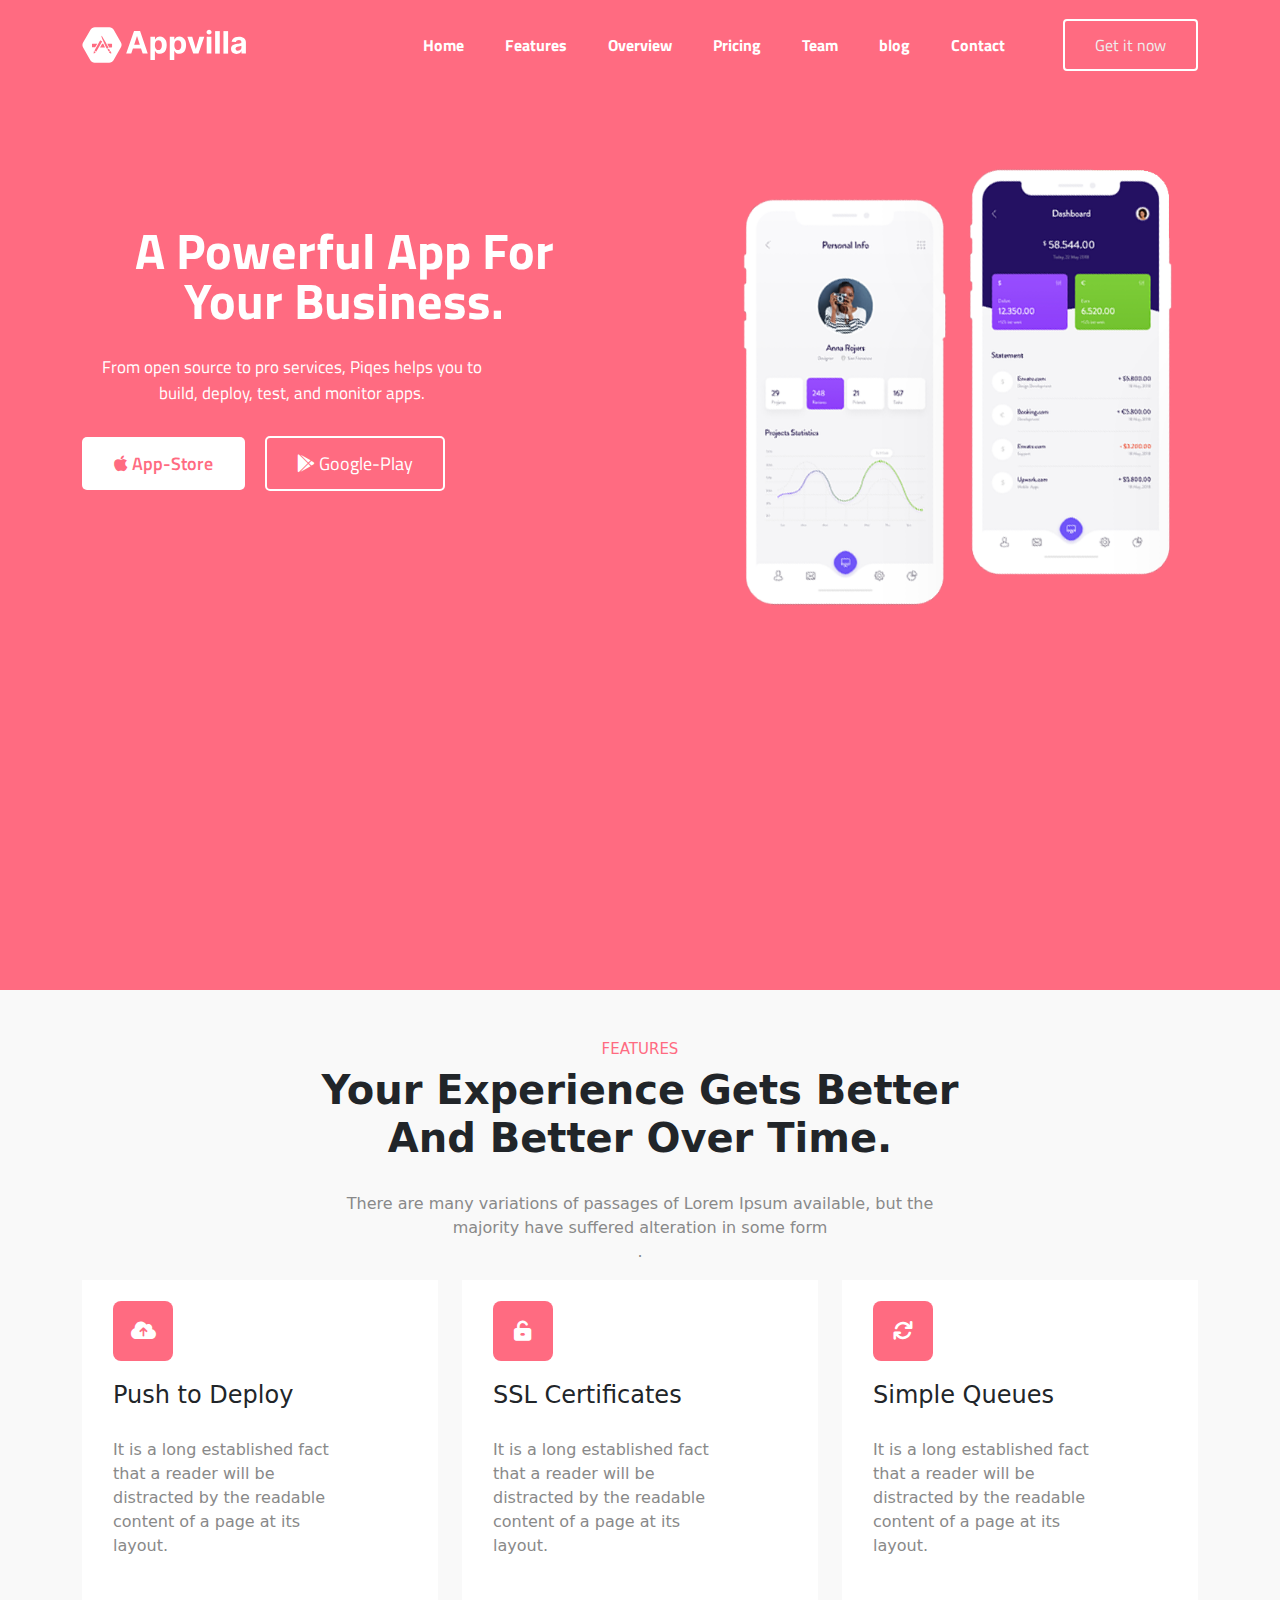
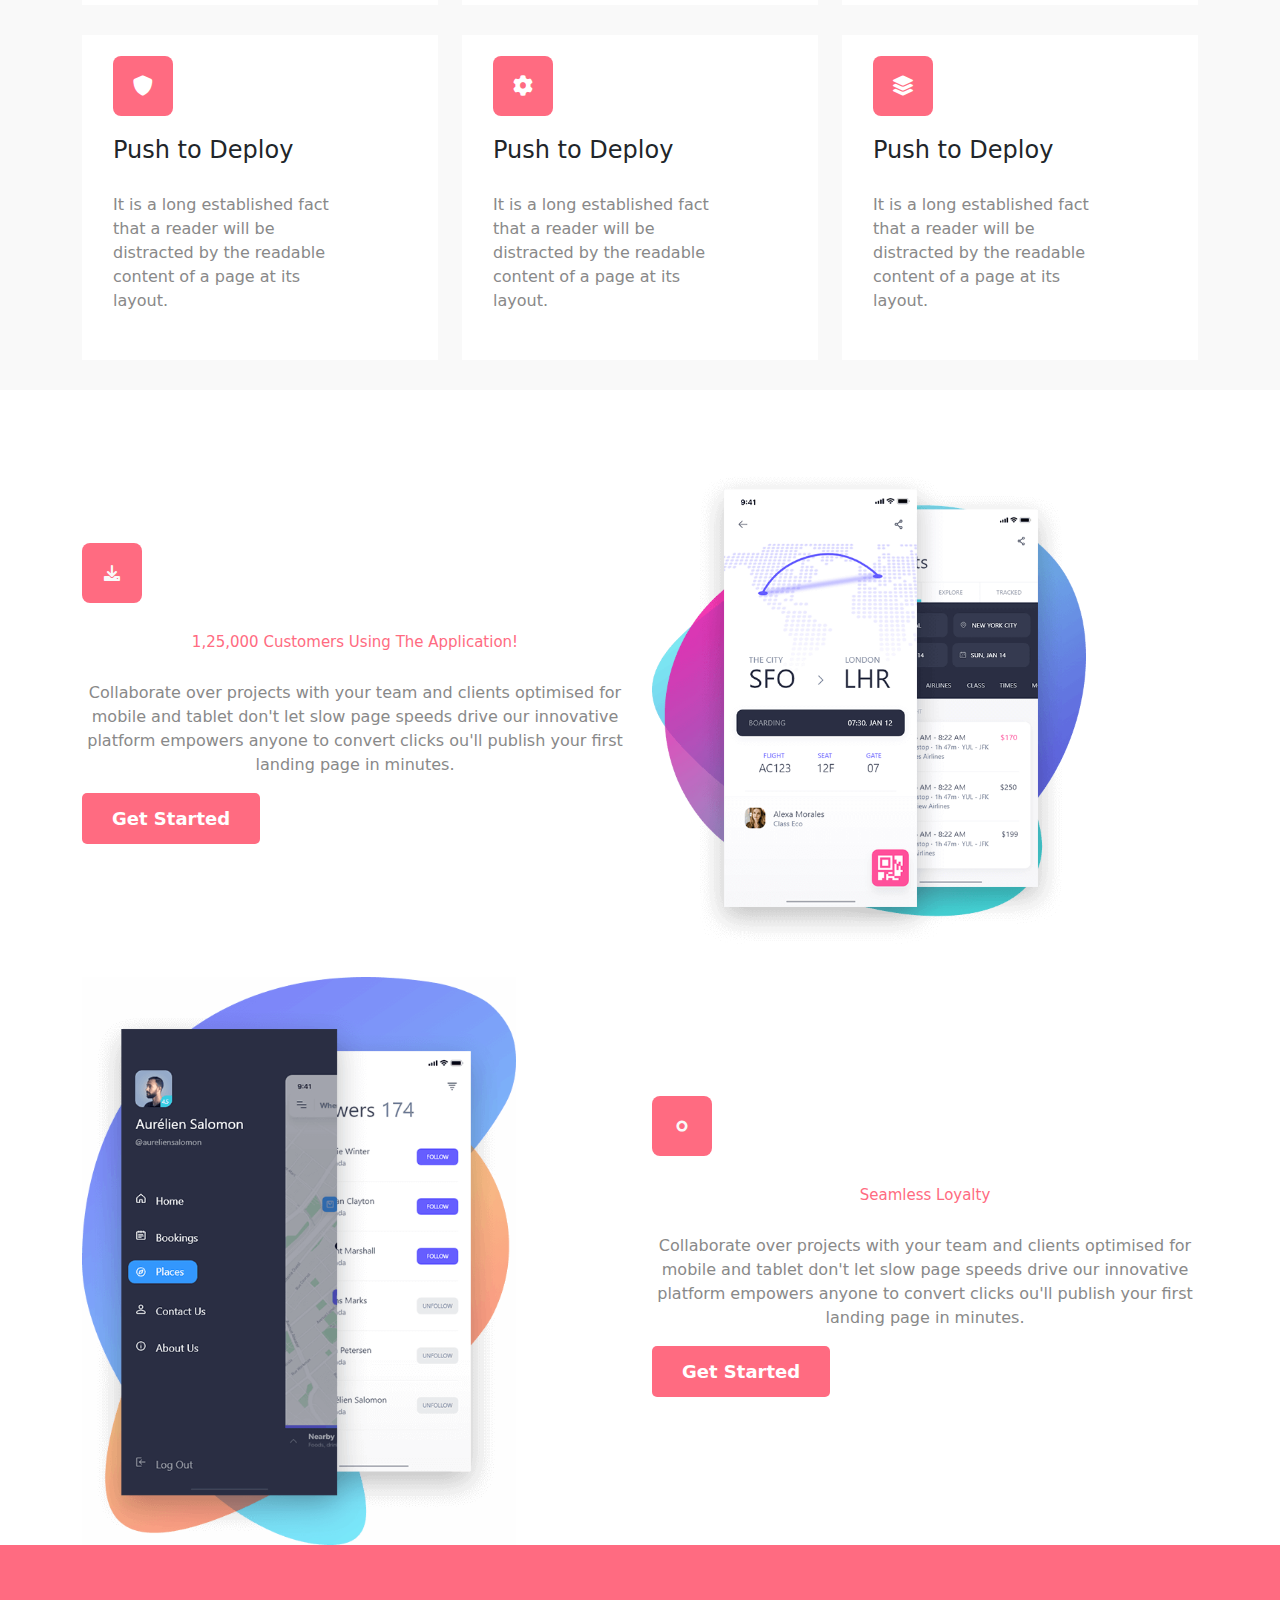
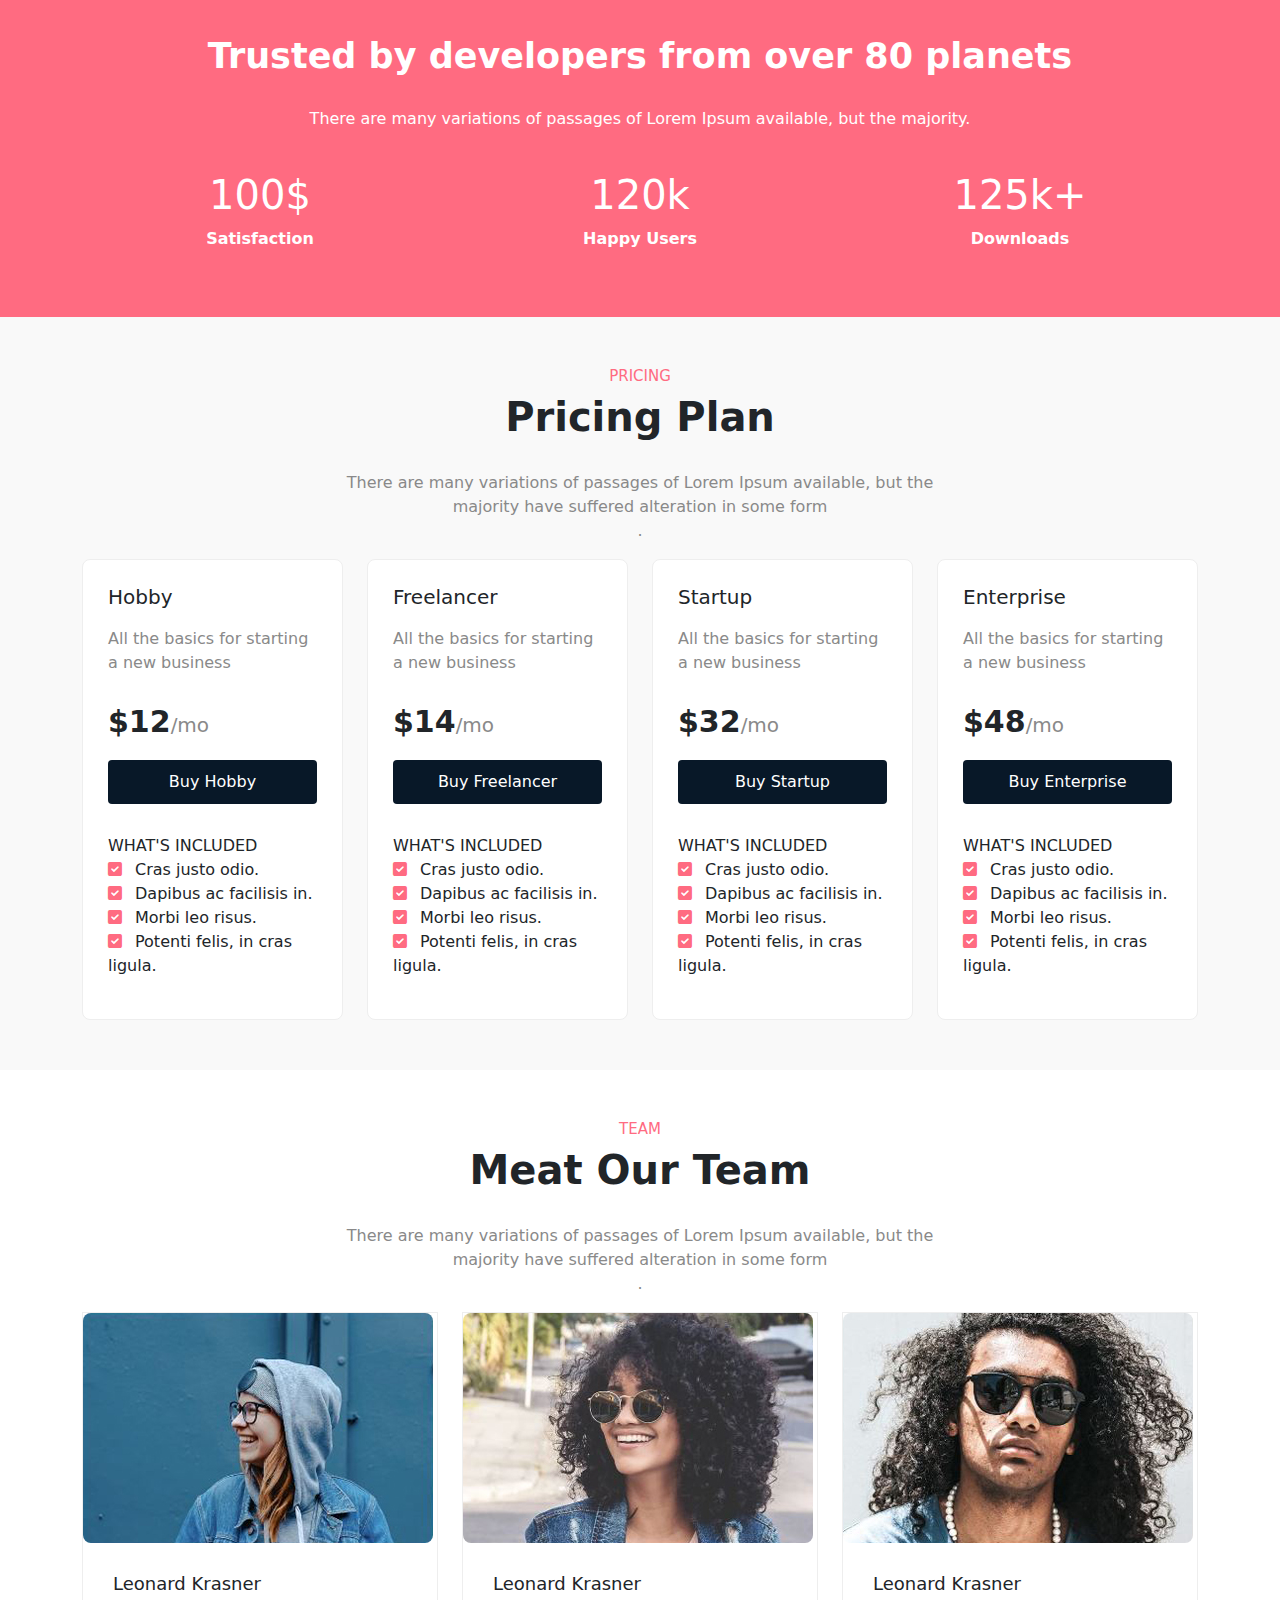
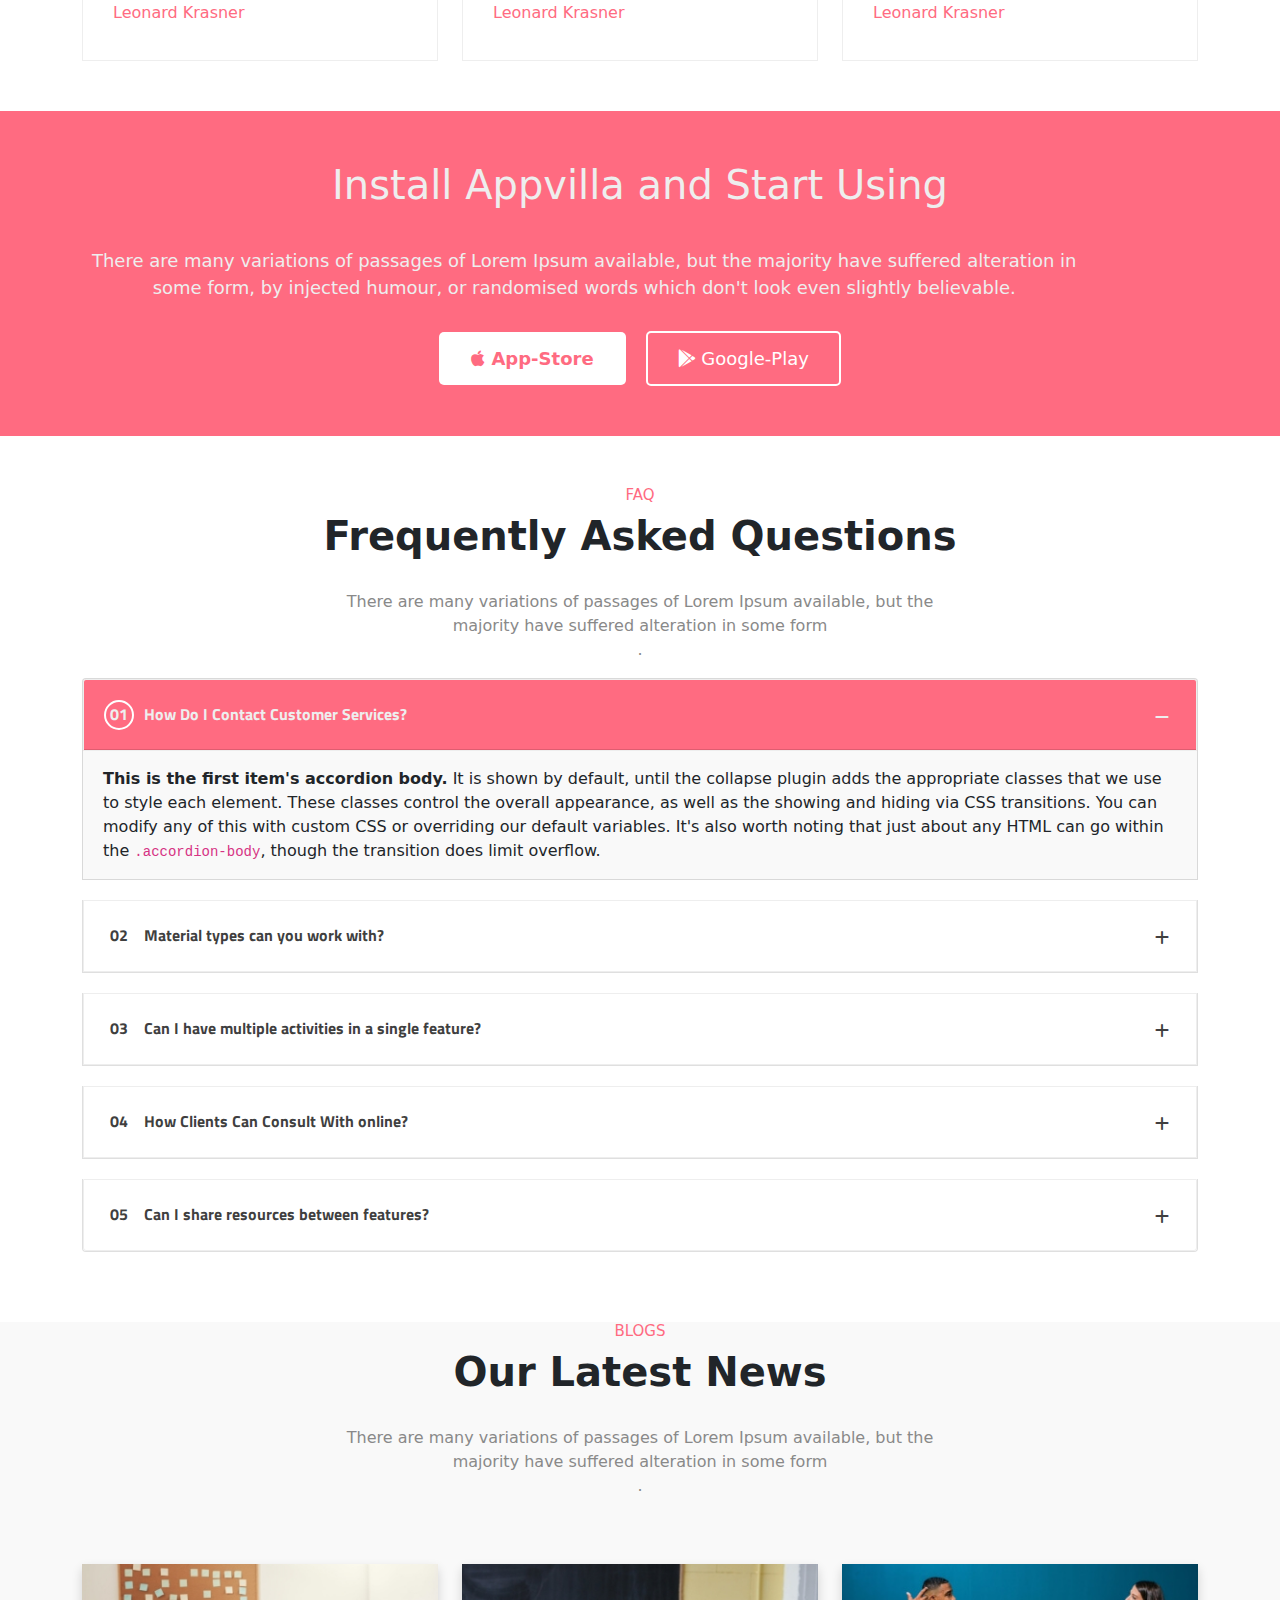
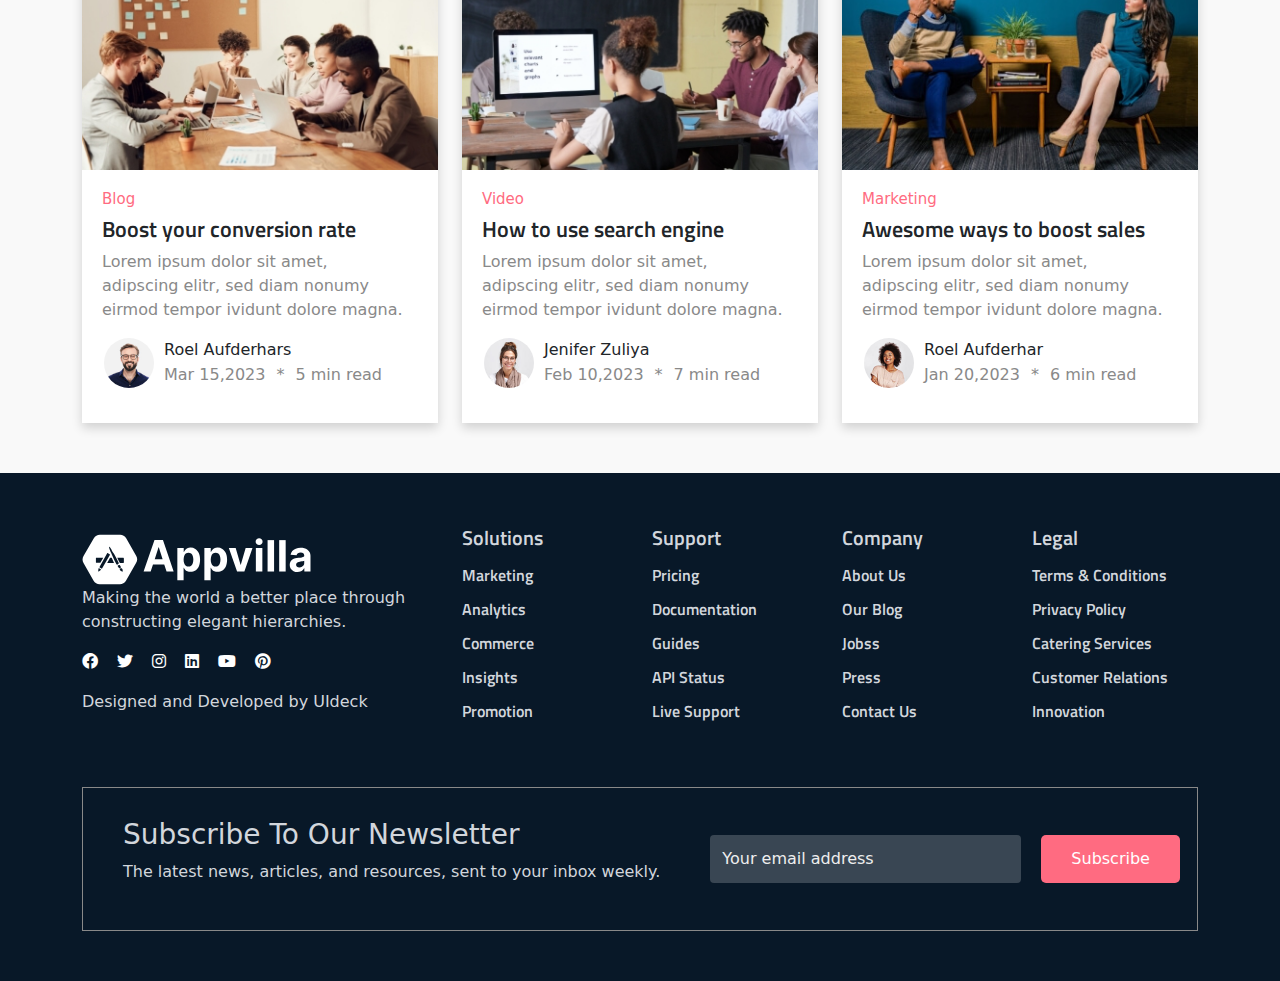
<file: index.html>
<!DOCTYPE html>
<html lang="en">
<head>
    <meta charset="UTF-8">
    <meta http-equiv="X-UA-Compatible" content="IE=edge">
    <meta name="viewport" content="width=device-width, initial-scale=1.0">
    <link
    rel="stylesheet"
    href="https://cdnjs.cloudflare.com/ajax/libs/animate.css/4.1.1/animate.min.css"
  />
    <link rel="stylesheet" href="assets/css/bootstrap.css">
    <link rel="stylesheet" href="assets/all.css/all.css">
    <link rel="stylesheet" href="assets/css/main.css">
    <title>Appvilla</title>
</head>
<body>
    <!-- header start  -->
<header>
    <nav class="navbar   navbar-expand-lg navbar-light ">
        <div class="container">
          <a class="navbar-brand logo" href="#"><img src="assets/image/logo/white-logobasic.svg" alt=""></a>
          <button class="navbar-toggler" type="button" data-bs-toggle="collapse" data-bs-target="#navbarSupportedContent" aria-controls="navbarSupportedContent" aria-expanded="false" aria-label="Toggle navigation">
            <!-- <span class="navbar-toggler-icon"></span> -->
            <p></p>
            <p></p>
            <p></p>
          </button>
          <div class="collapse navbar-collapse" id="navbarSupportedContent">
            <ul class="navbar-nav ms-auto mb-2 mb-lg-0 ">
              <li class="nav-item ">
                <a class="nav-link active" aria-current="page" href="index.html">Home</a>
              </li>
              <li class="nav-item">
                <a class="nav-link " data-scroll="FEATURES" href="#">Features</a>
              </li>
              <li class="nav-item">
                <a class="nav-link" data-scroll="Overview" href="#">Overview</a>
              </li>
              <li class="nav-item">
                <a class="nav-link" data-scroll="Pricing" href="#">Pricing</a>
              </li>
              <li class="nav-item">
                <a class="nav-link" data-scroll="Team" href="#">Team</a>
              </li>
              <li class="nav-item">
                <a class="nav-link" data-scroll="blog" href="#">blog</a>
              </li>
              <li class="nav-item">
                <a class="nav-link" data-scroll="#" href="contact.html">Contact</a>
              </li>
            </ul>
          </div>
          <button id="btn">Get it now</button>
      </div>
      </nav>
</header>
    <!-- header end -->
<main>
    <section id="home" class="home ">
       <div class="container">
        <div class="box">
        <div class="row justify-content-center align-items-center">
          <div class="col-lg-6 animate__animated animate__fadeInLeft animate__delay-300ms animate__slow">
            <div class="title">
              <h1 class="basicTitle ">A Powerful App For Your Business.</h1>
              <p class="description">From open source to pro services, Piqes helps you to build, deploy, test, and monitor apps.</p>
              <div class="PlayStore">
                <a href="#">
                  <i class="fa-brands fa-apple"></i>
                  app-store
                </a>
                 <a href="#">
                  <i class="fa-brands fa-google-play"></i>
                  google-play</a>
              </div>
            </div>
          </div>
          <div class="col-lg-6">
            <div class="phoneImg animate__animated animate__fadeInRight animate__delay-300ms animate__slower">
            <img src="assets/image/phone.png" alt="">
            </div>
          </div>
        </div>

        </div>
       </div>
    </section>
    <section id="FEATURES" class="FEATURES  ">
      <div class="container">
      <div class="title">
        <h2 class="mainTitle">FEATURES</h2>
        <h3 class="subTitle">Your Experience Gets Better <span>And Better Over Time.</span></h3>
        <p class="description">There are many variations of passages of Lorem Ipsum available, but the <span> majority have suffered alteration in some form</span>.</p>
      </div>
       <div class="row">
        <div class="col-lg-4 col-md-6 col-6">
          <div class="box">
            <div class="icon">
              <i class="fa-solid fa-cloud-arrow-up"></i>
            </div>
            <div class="box-title">
              <h4>Push to Deploy</h4>
              <p class="description">It is a long established fact that a reader will be distracted by the readable content of a page at its layout.</p>
            </div>
          </div>
        </div>
        <div class="col-lg-4 col-md-6 col-6">
          <div class="box">
            <div class="icon">
              <i class="fa-solid fa-unlock-keyhole"></i>
            </div>
            <div class="box-title">
              <h4>SSL Certificates</h4>
              <p class="description">It is a long established fact that a reader will be distracted by the readable content of a page at its layout.</p>
            </div>
          </div>
        </div>
        <div class="col-lg-4 col-md-6 col-6">
          <div class="box">
            <div class="icon">
              <i class="fa-solid fa-arrows-rotate"></i>
            </div>
            <div class="box-title">
              <h4>Simple Queues</h4>
              <p class="description">It is a long established fact that a reader will be distracted by the readable content of a page at its layout.</p>
            </div>
          </div>
        </div>
        <div class="col-lg-4 col-md-6 col-6">
          <div class="box">
            <div class="icon">
              <i class="fa-solid fa-shield"></i>
            </div>
            <div class="box-title">
              <h4>Push to Deploy</h4>
              <p class="description">It is a long established fact that a reader will be distracted by the readable content of a page at its layout.</p>
            </div>
          </div>
        </div>
        <div class="col-lg-4 col-md-6 col-6 ">
          <div class="box">
            <div class="icon">
              <i class="fa-solid fa-gear"></i>
            </div>
            <div class="box-title">
              <h4>Push to Deploy</h4>
              <p class="description">It is a long established fact that a reader will be distracted by the readable content of a page at its layout.</p>
            </div>
          </div>
        </div>
        <div class="col-lg-4 col-md-6 col-6">
          <div class="box">
            <div class="icon">
              <i class="fa-solid fa-layer-group"></i>
            </div>
            <div class="box-title">
              <h4>Push to Deploy</h4>
              <p class="description">It is a long established fact that a reader will be distracted by the readable content of a page at its layout.</p>
            </div>
          </div>
        </div>
       </div>
    </div>
    </section>
    <section id="Overview" class="Overview ">
      <div class="container">
      <div class="row justify-content-center align-items-center">
        <div class="col-lg-6">
          <div class="box">
           <div class="downloud-icon">
            <i class="fa-solid fa-download"></i>
           </div>
           <div class="title">
            <h2 class="mainTitle">1,25,000 Customers Using The Application!</h2>
            <p class="description">Collaborate over projects with your team and clients optimised for mobile and tablet don't let slow page speeds drive our innovative platform empowers anyone to convert clicks ou'll publish your first landing page in minutes.
            </p>
           </div>
           <div class="btnStarted">
            <a href="#">Get Started</a>
           </div>
          </div>
        </div>
        <div class="col-lg-6">
          <div class="bgImage">
            <img src="assets/image/app-ss1.png" alt="">
          </div>
        </div>
      </div>
      </div>
    </section>
    <div id="Seamless-Loyalty" class="Seamless-Loyalty ">
      <div class="container">
      <div class="row justify-content-center align-items-center">
        <div class="col-lg-6 order-last order-lg-first">
          <div class="bgImage">
            <img src="assets/image/logo/app-ss2.png" alt="">
          </div>
        </div>
        <div class="col-lg-6">
          <div class="box">
           <div class="downloud-icon">
            <i class="fa-solid fa-genderless"></i>
           </div>
           <div class="title">
            <h2 class="mainTitle">Seamless Loyalty</h2>
            <p class="description">Collaborate over projects with your team and clients optimised for mobile and tablet don't let slow page speeds drive our innovative platform empowers anyone to convert clicks ou'll publish your first landing page in minutes.
            </p>
           </div>
           <div class="btnStarted">
            <a href="#">Get Started</a>
           </div>
          </div>
        </div>
      </div>
      </div>
    </div>
    <div id="Trust" class="Trust">
      <div class="container">
        <div class="box text-center">
          <div class="title">
            <h2 class="subTitle">Trusted by developers from over 80 planets</h2>
            <p class="description">There are many variations of passages of Lorem Ipsum available, but the majority.</p>
          </div>
          <div class="Counter">
            <div class="row justify-content-center align-items-center ">
              <div class="col-lg-4 col-sm-4">
                <h3 class="counterTrust">
                  <span>100</span>$
                </h3>
                <p>Satisfaction</p>
              </div>
              <div class="col-lg-4 col-sm-4">
                <h3 class="counterTrust">
                  <span>120</span>k
                </h3>
                <p>Happy Users</p>
              </div>
              <div class="col-lg-4 col-sm-4">
                <h3 class="counterTrust">
                  <span>125</span>k+
                </h3>
                <p>Downloads</p>
              </div>
            </div>
          </div>
        </div>
      </div>
    </div>
    <section id="Pricing" class="Pricing">
      <div class="container">
        <div class="title ">
          <h2 class="mainTitle">PRICING</h2>
          <h3 class="subTitle">Pricing Plan</h3>
          <p class="description">There are many variations of passages of Lorem Ipsum available, but the <span> majority have suffered alteration in some form</span>.</p>
        </div>
        <div class="row">
          <div class="col-lg-3 col-md-6 col-sm-6">
            <div class="card">
              <div class="card-title">
                  <h4 class="platforms">Hobby</h4>
                  <p class="text">All the basics for starting a new business</p>
              </div>
              <div class="Price ">
                <p>$12<span>/mo</span></p>
               
              </div>
              <button class="buy-btn">Buy Hobby</button>
              <ul class="card-Included">WHAT'S INCLUDED
                    <li><i class="fa-solid fa-square-check"></i>Cras justo odio.</li>
                    <li><i class="fa-solid fa-square-check"></i>Dapibus ac facilisis in.</li>
                    <li><i class="fa-solid fa-square-check"></i>Morbi leo risus.</li>
                    <li><i class="fa-solid fa-square-check"></i>Potenti felis, in cras ligula.</li>
                    
              
              </ul>
            </div>
          </div>
          <div class="col-lg-3 col-md-6 col-sm-6 ">
            <div class="card">
              <div class="card-title">
                  <h4 class="platforms">Freelancer</h4>
                  <p class="text">All the basics for starting a new business</p>
              </div>
              <div class="Price ">
                <p>$14<span>/mo</span></p>
               
              </div>
              <button class="buy-btn">Buy Freelancer</button>
              <ul class="card-Included">WHAT'S INCLUDED
                    <li><i class="fa-solid fa-square-check"></i>Cras justo odio.</li>
                    <li><i class="fa-solid fa-square-check"></i>Dapibus ac facilisis in.</li>
                    <li><i class="fa-solid fa-square-check"></i>Morbi leo risus.</li>
                    <li><i class="fa-solid fa-square-check"></i>Potenti felis, in cras ligula.</li>
                    
              
              </ul>
            </div>
          </div>
          <div class="col-lg-3 col-md-6 col-sm-6 ">
            <div class="card">
              <div class="card-title">
                  <h4 class="platforms">Startup</h4>
                  <p class="text">All the basics for starting a new business</p>
              </div>
              <div class="Price ">
                <p>$32<span>/mo</span></p>
               
              </div>
              <button class="buy-btn">Buy Startup</button>
              <ul class="card-Included">WHAT'S INCLUDED
                    <li><i class="fa-solid fa-square-check"></i>Cras justo odio.</li>
                    <li><i class="fa-solid fa-square-check"></i>Dapibus ac facilisis in.</li>
                    <li><i class="fa-solid fa-square-check"></i>Morbi leo risus.</li>
                    <li><i class="fa-solid fa-square-check"></i>Potenti felis, in cras ligula.</li>
                    
              
              </ul>
            </div>
          </div>
          <div class="col-lg-3 col-md-6 col-sm-6">
            <div class="card">
              <div class="card-title">
                  <h4 class="platforms">Enterprise</h4>
                  <p class="text">All the basics for starting a new business</p>
              </div>
              <div class="Price ">
                <p>$48<span>/mo</span></p>
               
              </div>
              <button class="buy-btn">Buy Enterprise</button>
              <ul class="card-Included">WHAT'S INCLUDED
                    <li><i class="fa-solid fa-square-check"></i>Cras justo odio.</li>
                    <li><i class="fa-solid fa-square-check"></i>Dapibus ac facilisis in.</li>
                    <li><i class="fa-solid fa-square-check"></i>Morbi leo risus.</li>
                    <li><i class="fa-solid fa-square-check"></i>Potenti felis, in cras ligula.</li>
                    
              
              </ul>
            </div>
          </div>
        </div>
      </div>
    </section>
    <section id="Team" class=" Our-Team">
      <div class="container">
        <div class="title ">
          <h2 class="mainTitle">TEAM</h2>
          <h3 class="subTitle">Meat Our Team</h3>
          <p class="description">There are many variations of passages of Lorem Ipsum available, but the <span> majority have suffered alteration in some form</span>.</p>
        </div>
        <div class="row">
          <div class="col-lg-4 col-md-6">
            <div class="box">
              <div class="image">
                <img src="assets/image/team1.jpg" alt="">
              </div>
              <div class="box-social-icon">
                <a href="#"><i  class="fa-brands fa-facebook"></i></a>
                <a href="#"><i class="fa-brands fa-twitter"></i></a>
                <a href="#"><i class="fa-brands fa-linkedin"></i></a>
                <a href="#"><i class="fa-brands fa-instagram"></i></a>
              </div>
              <div class="box-title">
                <h4>Leonard Krasner</h4>
                <h5>Leonard Krasner</h5>
              </div>
            </div>
          </div>
          <div class="col-lg-4 col-md-6">
            <div class="box">
              <div class="image">
                <img src="assets/image/team2.jpg" alt="">
              </div>
              <div class="box-social-icon">
                <a href="#"><i  class="fa-brands fa-facebook"></i></a>
                <a href="#"><i class="fa-brands fa-twitter"></i></a>
                <a href="#"><i class="fa-brands fa-linkedin"></i></a>
                <a href="#"><i class="fa-brands fa-instagram"></i></a>
              </div>
              <div class="box-title">
                <h4>Leonard Krasner</h4>
                <h5>Leonard Krasner</h5>
              </div>
            </div>
          </div>
          <div class="col-lg-4 col-md-6">
            <div class="box">
              <div class="image">
                <img src="assets/image/team3.jpg" alt="">
              </div>
              <div class="box-social-icon">
                <a href="#"><i  class="fa-brands fa-facebook"></i></a>
                <a href="#"><i class="fa-brands fa-twitter"></i></a>
                <a href="#"><i class="fa-brands fa-linkedin"></i></a>
                <a href="#"><i class="fa-brands fa-instagram"></i></a>
              </div>
              <div class="box-title">
                <h4>Leonard Krasner</h4>
                <h5>Leonard Krasner</h5>
              </div>
            </div>
          </div>
        </div>
      </div>
    </section>
    <div id="Installing" class="Installing">
      <div class="container">
        <div class="box">
          <h2 class="mainTitle">Install Appvilla and Start Using</h2>
          <p class="text">There are many variations of passages of Lorem Ipsum available, but the majority have suffered alteration in some form, by injected humour, or randomised words which don't look even slightly believable.</p>
          <div class="PlayStore">
            <a href="#">
              <i class="fa-brands fa-apple"></i>
              app-store
             
            </a>
             <a href="#">
              <i class="fa-brands fa-google-play"></i>
              google-play</a>
          </div>
        </div>
      </div>
    </div>
    <div id="Questions" class="Questions">
      <div class="container">
        <div class="title ">
          <h2 class="mainTitle">FAQ</h2>
          <h3 class="subTitle">Frequently Asked Questions</h3>
          <p class="description">There are many variations of passages of Lorem Ipsum available, but the <span> majority have suffered alteration in some form</span>.</p>
        </div>
          <div class="accordion" id="accordionExample">
            <div class="accordion-item">
              <h2 class="accordion-header" id="headingOne">
                <button class="accordion-button" type="button" data-bs-toggle="collapse" data-bs-target="#collapseOne" aria-expanded="true" aria-controls="collapseOne">
                  <div class="circle">
                    <p>01</p>
                  </div>
                  How Do I Contact Customer Services?
                  <i class="fa-solid fa-plus "></i>
                  <i class="fa-solid fa-minus "></i>
                </button>
      
              </h2>
              <div id="collapseOne" class="accordion-collapse collapse show" aria-labelledby="headingOne" data-bs-parent="#accordionExample">
                <div class="accordion-body">
                  <strong>This is the first item's accordion body.</strong> It is shown by default, until the collapse plugin adds the appropriate classes that we use to style each element. These classes control the overall appearance, as well as the showing and hiding via CSS transitions. You can modify any of this with custom CSS or overriding our default variables. It's also worth noting that just about any HTML can go within the <code>.accordion-body</code>, though the transition does limit overflow.
                </div>
              </div>
            </div>
            <div class="accordion-item">
              <h2 class="accordion-header" id="headingTwo">
                <button class="accordion-button collapsed" type="button" data-bs-toggle="collapse" data-bs-target="#collapseTwo" aria-expanded="false" aria-controls="collapseTwo">
                  <div class="circle">
                    <p>02</p>
                  </div>
                  Material types can you work
                  with?
                  <i class="fa-solid fa-plus "></i>
                  <i class="fa-solid fa-minus "></i>
                </button>
              </h2>
              <div id="collapseTwo" class="accordion-collapse collapse" aria-labelledby="headingTwo" data-bs-parent="#accordionExample">
                <div class="accordion-body">
                  <strong>This is the second item's accordion body.</strong> It is hidden by default, until the collapse plugin adds the appropriate classes that we use to style each element. These classes control the overall appearance, as well as the showing and hiding via CSS transitions. You can modify any of this with custom CSS or overriding our default variables. It's also worth noting that just about any HTML can go within the <code>.accordion-body</code>, though the transition does limit overflow.
                </div>
              </div>
            </div>
            <div class="accordion-item">
              <h2 class="accordion-header" id="headingThree">
                <button class="accordion-button collapsed" type="button" data-bs-toggle="collapse" data-bs-target="#collapseThree" aria-expanded="false" aria-controls="collapseThree">
                  <div class="circle">
                    <p>03</p>
                  </div>
                  Can I have multiple activities in
                  a single feature?
                  <i class="fa-solid fa-plus "></i>
                  <i class="fa-solid fa-minus "></i>
                </button>
              </h2>
              <div id="collapseThree" class="accordion-collapse collapse" aria-labelledby="headingThree" data-bs-parent="#accordionExample">
                <div class="accordion-body">
                  <strong>This is the third item's accordion body.</strong> It is hidden by default, until the collapse plugin adds the appropriate classes that we use to style each element. These classes control the overall appearance, as well as the showing and hiding via CSS transitions. You can modify any of this with custom CSS or overriding our default variables. It's also worth noting that just about any HTML can go within the <code>.accordion-body</code>, though the transition does limit overflow.
                </div>
              </div>
            </div>
            <div class="accordion-item">
              <h2 class="accordion-header" id="headingfour">
                <button class="accordion-button collapsed" type="button" data-bs-toggle="collapse" data-bs-target="#collapseFour" aria-expanded="false" aria-controls="collapseFour">
                  <div class="circle">
                    <p>04</p>
                  </div>
                  How Clients Can Consult With
                  online?
                  <i class="fa-solid fa-plus "></i>
                  <i class="fa-solid fa-minus "></i>
                </button>
              </h2>
              <div id="collapseFour" class="accordion-collapse collapse" aria-labelledby="headingfour" data-bs-parent="#accordionExample">
                <div class="accordion-body">
                  <strong>Lorem ipsum dolor sit amet, consectetur adipiscing elit. Aliquam consectetur sit amet ante nec vulputate. Nulla aliquam, justo auctor consequat tincidunt, arcu erat mattis lorem, lacinia lacinia dui enim at eros. Pellentesque ut gravida augue. Duis ac dictum tellus</strong>
                </div>
              </div>
            </div>
            <div class="accordion-item">
              <h2 class="accordion-header" id="headingFive">

                <button class="accordion-button collapsed" type="button" data-bs-toggle="collapse" data-bs-target="#collapseFive" aria-expanded="false" aria-controls="collapseFive">
                  <div class="circle">
                    <p>05</p>
                  </div>
                  Can I share resources between
                  features?
                  <i class="fa-solid fa-plus "></i>
                  <i class="fa-solid fa-minus "></i>
                </button>

              </h2>

              <div id="collapseFive" class="accordion-collapse collapse" aria-labelledby="headingFive" data-bs-parent="#accordionExample">
                <div class="accordion-body">
                  <strong>This is the third item's accordion body.</strong> It is hidden by default, until the collapse plugin adds the appropriate classes that we use to style each element. These classes control the overall appearance, as well as the showing and hiding via CSS transitions. You can modify any of this with custom CSS or overriding our default variables. It's also worth noting that just about any HTML can go within the <code>.accordion-body</code>, though the transition does limit overflow.
                </div>
              </div>
            </div>
          </div>
      </div>
    </div>
    <section id="blog" class="blog">
      <div class="container">
        <div class="title ">
          <h2 class="mainTitle">BLOGS</h2>
          <h3 class="subTitle">Our Latest News</h3>
          <p class="description">There are many variations of passages of Lorem Ipsum available, but the <span> majority have suffered alteration in some form</span>.</p>
        </div>
          <div class="row">
            <div class="col-lg-4 col-md6">
              <div class="blog-box">
                <div class="image">
                  <img src="assets/image/blog-1.jpg" alt="">
                </div>
                <div class="content">
                  <h4>Blog</h4>
                  <h5>Boost your conversion rate</h5>
                  <p class="text">Lorem ipsum dolor sit amet, adipscing elitr, sed diam nonumy eirmod tempor ividunt dolore magna.</p>
                </div>
                <div class="Tweet-blug">
                 <div class="image">
                  <img src="assets/image/comment1.jpg" alt="">
                 </div>
                 <div class="name">
                  <p>Roel Aufderhars</p>
                 </div>
                 <ul class="tweet-text">
                     <li>Mar 15,2023</li>
                     <li>*</li>
                     <li> 5 min read</li>
                 </ul>
                </div>
              </div>
            </div>
            <div class="col-lg-4 col-md-6">
              <div class="blog-box">
                <div class="image">
                  <img src="assets/image/blog-2.jpg" alt="">
                </div>
                <div class="content">
                  <h4>Video</h4>
                  <h5>How to use search engine</h5>
                  <p class="text">Lorem ipsum dolor sit amet, adipscing elitr, sed diam nonumy eirmod tempor ividunt dolore magna.</p>
                </div>
                <div class="Tweet-blug">
                 <div class="image">
                  <img src="assets/image/comment2.jpg" alt="">
                 </div>
                 <div class="name">
                  <p>Jenifer Zuliya</p>
                 </div>
                 <ul class="tweet-text">
                     <li>Feb 10,2023</li>
                     <li>*</li>
                     <li>7 min read</li>
                 </ul>
                </div>
              </div>
            </div>
            <div class="col-lg-4 col-md-6">
              <div class="blog-box">
                <div class="image">
                  <img src="assets/image/blog-3.jpg" alt="">
                </div>
                <div class="content">
                  <h4>Marketing</h4>
                  <h5>Awesome ways to boost sales</h5>
                  <p class="text">Lorem ipsum dolor sit amet, adipscing elitr, sed diam nonumy eirmod tempor ividunt dolore magna.</p>
                </div>
                <div class="Tweet-blug">
                 <div class="image">
                  <img src="assets/image/comment3.jpg" alt="">
                 </div>
                 <div class="name">
                  <p>Roel Aufderhar</p>
                 </div>
                 <ul class="tweet-text">
                     <li>Jan 20,2023</li>
                     <li>*</li>
                     <li>6 min read</li>
                 </ul>
                </div>
              </div>
            </div>
          </div>
      </div>
    </section>

  </main>
  <footer>
    <div class="container ">
      <div class="footer-content d-flex flex-column gap-5">
      <div class="row justify-content-center align-items-center">
        <div class="col-lg-4">
            <div class="box-footer">
              <div class="footerImg">
                <img src="assets/image/footer-img/white-logo.svg" alt="">
              </div>
              <p class="description">Making the world a better place through constructing elegant hierarchies.</p>
              <ul class="scoial">
                <li><a href="#"><i class="fa-brands fa-facebook"></i></a></li>
                 <li><a href="#"><i class="fa-brands fa-twitter"></i></a></li>
                 <li><a href="#"><i class="fa-brands fa-instagram"></i></a></li>
                <li><a href="#"><i class="fa-brands fa-linkedin"></i></a></li>
                <li><a href="#"><i class="fa-brands fa-youtube"></i></a></li>
                 <li><a href="#"> <i class="fa-brands fa-pinterest"></i></a></li>
              </ul>
              <div class="copyRight">
                <p>Designed and Developed by UIdeck</p>
              </div>
            </div>
        </div>
        <div class="col-lg-8">
       <div class="row">
        <div class="col-lg-3 col-6">
        <ul class="Solutions Solutions">Solutions
          <li>Marketing</li>
          <li>Analytics</li>
          <li>Commerce</li>
          <li>Insights</li>
          <li>Promotion</li>
        </ul>
        </div>
        <div class="col-lg-3 col-6">
          <ul class="Solutions Support">Support
            <li>Pricing</li>
            <li>Documentation</li>
            <li>Guides</li>
            <li>API Status</li>
            <li>Live Support</li>
          </ul>
        </div>
        <div class="col-lg-3 col-6">
          <ul class="Solutions Company">Company
            <li>About Us</li>
            <li>Our Blog</li>
            <li>Jobss</li>
            <li>Press</li>
            <li>Contact Us</li>
          </ul>
        </div>
        <div class="col-lg-3 col-6">
          <ul class="Solutions Legal">Legal
            <li>Terms & Conditions</li>
            <li>Privacy Policy</li>
            <li>Catering Services</li>
            <li>Customer Relations</li>
            <li>Innovation</li>
          </ul>
        </div>
       </div>
        </div>
      </div>
      <div class="Subscribe-box d-flex">
        <div class="Subscribe-text">
          <h3>Subscribe To Our Newsletter</h3>
          <p>The latest news, articles, and resources, sent to your inbox weekly.</p>
        </div>
        <div class="email-input">
          <input type="text" placeholder="Your email address">
          <a href="#" class="SubscribeBtn">Subscribe</a>
        </div>
      </div>
    </div>
    </div>
   </footer>
   <!-- button up and down  -->
   <button class="upDown">
    <a href="#"><i class="fa-solid fa-chevron-up"></i></a>
   </button>
   <!-- button up and down  -->
    <script src="assets/js/jquery-3.6.3.js"></script>
    <script src="assets/js/bootstrap.js"></script>
    <script src="assets/js/style.js"></script>
</body>
</html>
</file>
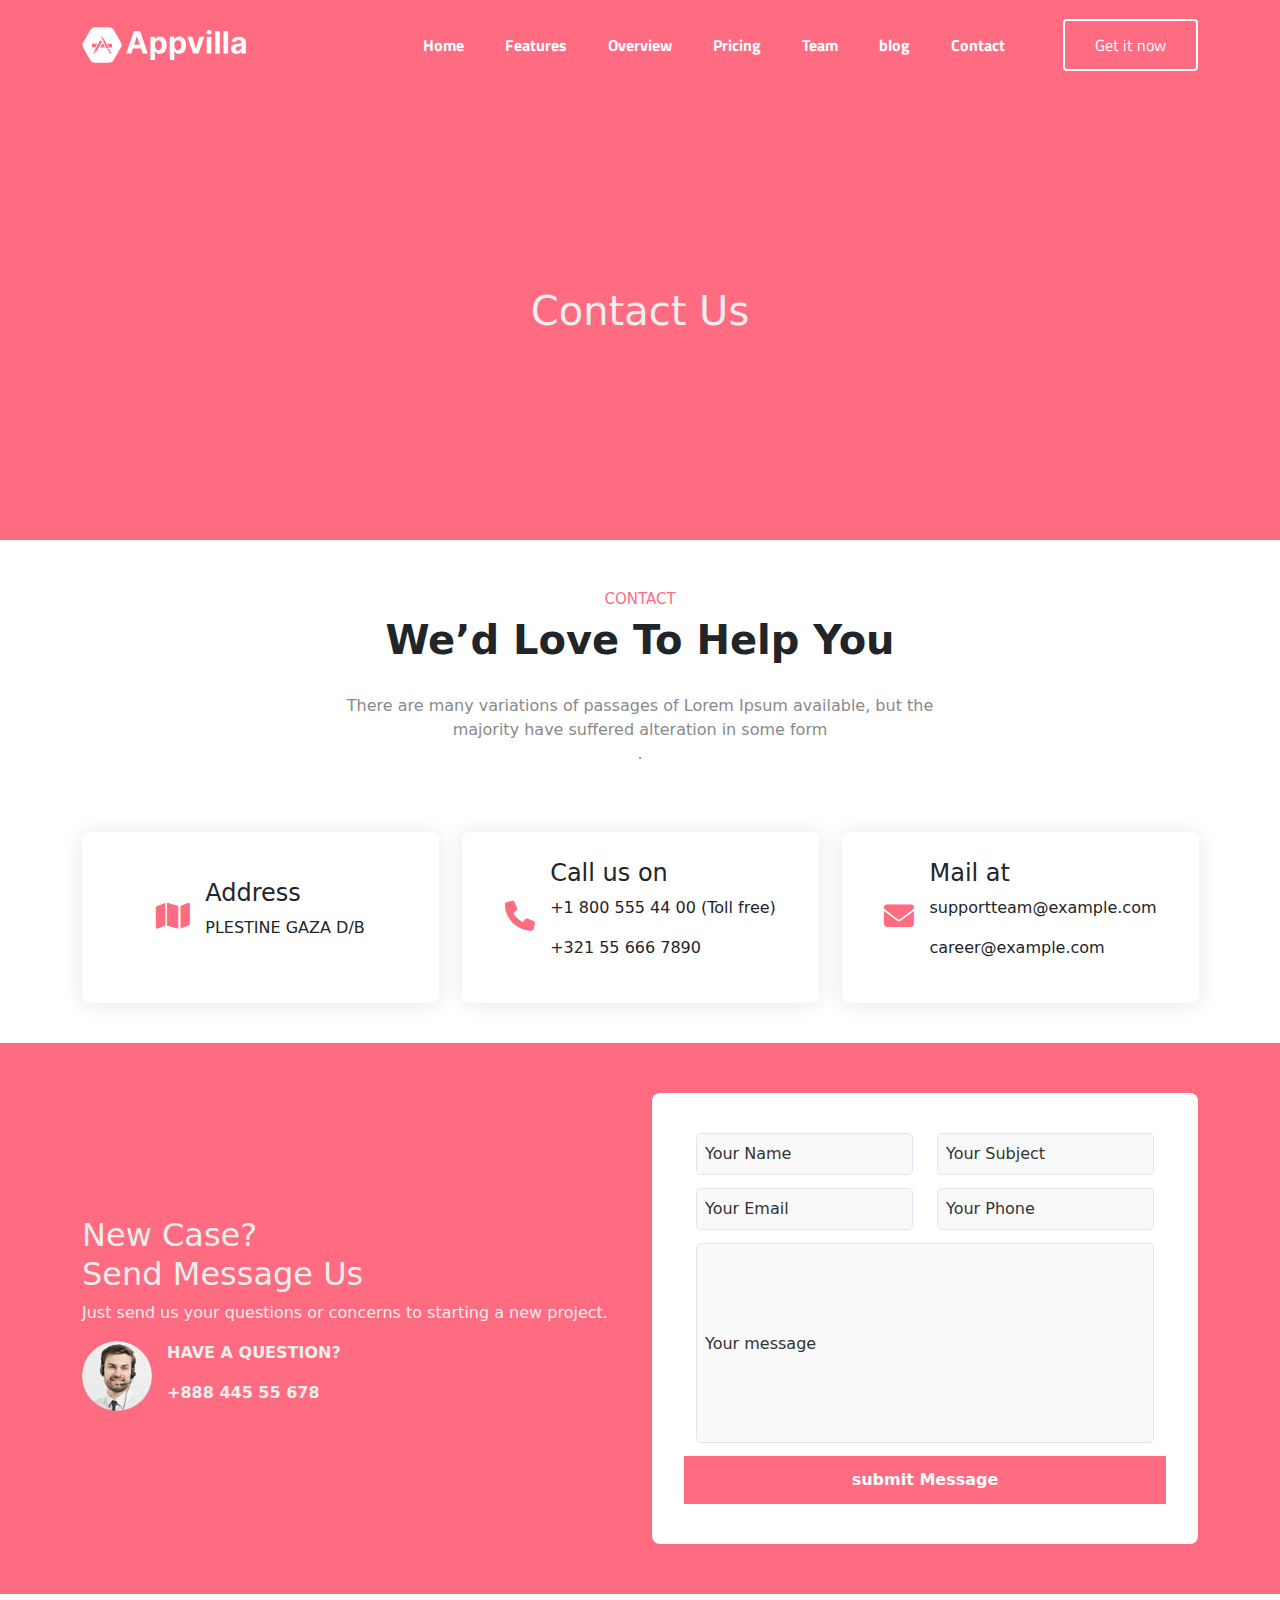
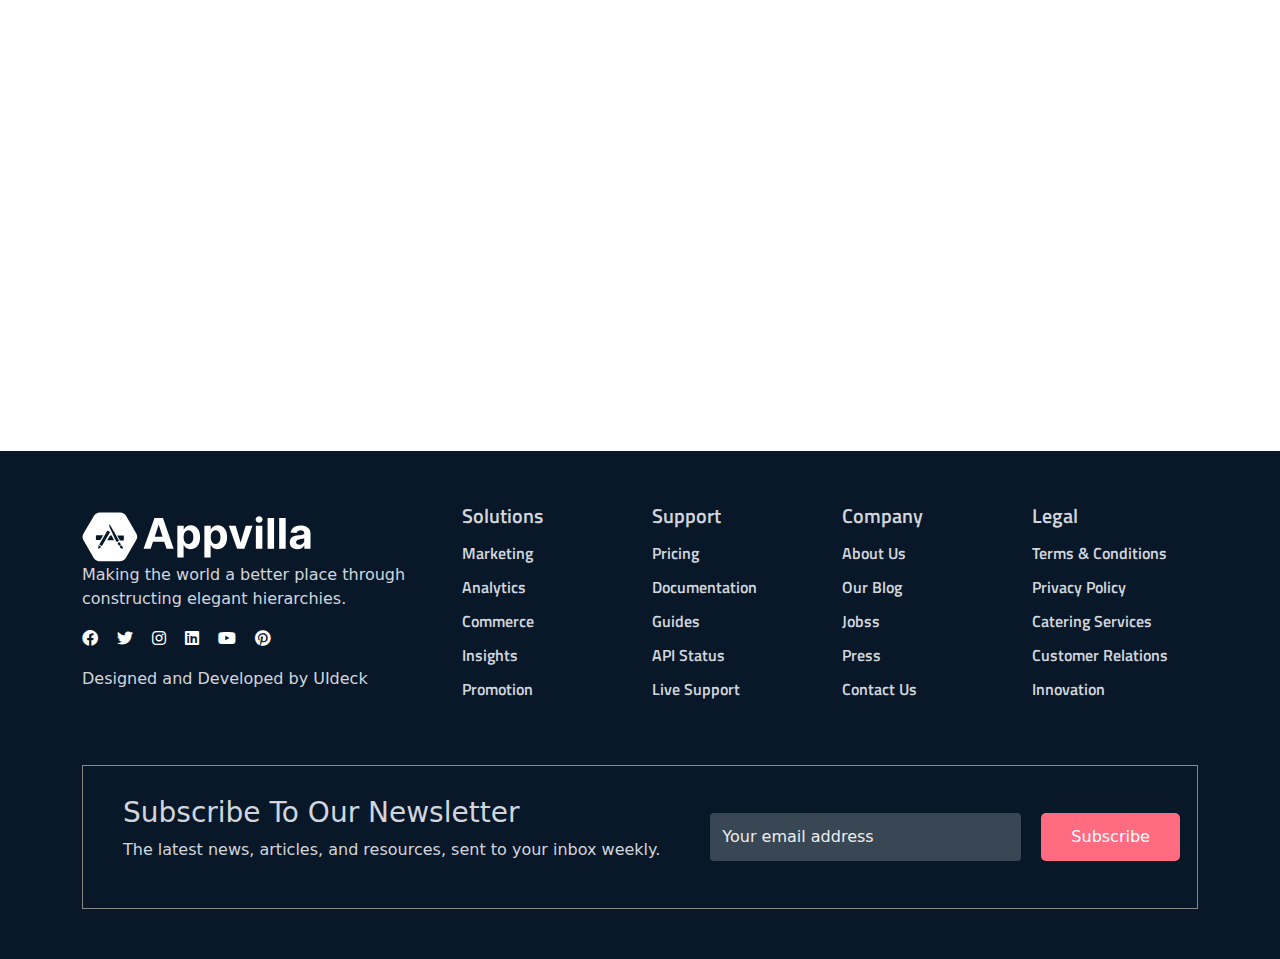
<file: contact.html>
<!DOCTYPE html>
<html lang="en">
<head>
    <meta charset="UTF-8">
    <meta http-equiv="X-UA-Compatible" content="IE=edge">
    <meta name="viewport" content="width=device-width, initial-scale=1.0">
    <link
    rel="stylesheet" href="https://cdnjs.cloudflare.com/ajax/libs/animate.css/4.1.1/animate.min.css"/>
    <link rel="stylesheet" href="assets/css/bootstrap.css">
    <link rel="stylesheet" href="assets/all.css/all.css">
    <link rel="stylesheet" href="assets/css/main.css">
    <title>Appvilla</title>
</head>
<body>
        <!-- header start  -->
<header>
    <nav class="navbar   navbar-expand-lg navbar-light ">
        <div class="container">
          <a class="navbar-brand logo" href="#"><img src="assets/image/logo/white-logobasic.svg" alt=""></a>
          <button class="navbar-toggler" type="button" data-bs-toggle="collapse" data-bs-target="#navbarSupportedContent" aria-controls="navbarSupportedContent" aria-expanded="false" aria-label="Toggle navigation">
            <!-- <span class="navbar-toggler-icon"></span> -->
            <p></p>
            <p></p>
            <p></p>
          </button>
          <div class="collapse navbar-collapse" id="navbarSupportedContent">
            <ul class="navbar-nav ms-auto mb-2 mb-lg-0 ">
              <li class="nav-item ">
                <a class="nav-link active" aria-current="page" href="index.html">Home</a>
              </li>
              <li class="nav-item">
                <a class="nav-link " data-scroll="FEATURES" href="#">Features</a>
              </li>
              <li class="nav-item">
                <a class="nav-link" data-scroll="Overview" href="#">Overview</a>
              </li>
              <li class="nav-item">
                <a class="nav-link" data-scroll="Pricing" href="#">Pricing</a>
              </li>
              <li class="nav-item">
                <a class="nav-link" data-scroll="Team" href="#">Team</a>
              </li>
              <li class="nav-item">
                <a class="nav-link" data-scroll="blog" href="#">blog</a>
              </li>
              <li class="nav-item">
                <a class="nav-link" data-scroll="#" href="contact.html">Contact</a>
              </li>
            </ul>
          </div>
          <button id="btn">Get it now</button>
      </div>
      </nav>
</header>
    <!-- header end -->
    <section class="contact"> 
        <div class="contact-aria">
            <div class="main-title">
                <h1 class="basic-title">Contact Us</h1>
            </div>
        </div>
       <div class="container">
        <div class="title">
            <h2 class="mainTitle">CONTACT</h2>
            <h3 class="subTitle">We’d Love To Help You</h3>
            <p class="description">There are many variations of passages of Lorem Ipsum available, but the <span> majority have suffered alteration in some form</span>.</p>
          </div>
         <div class="row">
          <div class="col-lg-4">
            <div class="contact-box d-flex">
            <div class="icons">
              <i class="fa-solid fa-map"></i>
            </div>
            <div class="location">
              <h4>Address</h4>
              <p>PLESTINE GAZA D/B</p>
            </div>
            </div>
          </div>
          <div class="col-lg-4">
            <div class="contact-box d-flex">
              <div class="icons">
                <i class="fa-solid fa-phone"></i>
              </div>
              <div class="location">
                <h4>Call us on</h4>
                <p>+1 800 555 44 00 (Toll free)</p>
                <p>  +321 55 666 7890</p>
              </div>
              </div>
          </div>
          <div class="col-lg-4">
            <div class="contact-box d-flex">
              <div class="icons">
                <i class="fa-solid fa-envelope"></i>
              </div>
              <div class="location">
                <h4>
                  Mail at</h4>
                <p>supportteam@example.com</p>
                <p>career@example.com</p>
              </div>
              </div>
          </div>
         </div>
       </div>
    </section>
    <section class="contact-form">
      <div class="container">
        <div class="row align-items-center">
          <div class="col-lg-6">
            <h2 class="main-title">New Case?<br>
            <span>Send Message Us</span></h2>
            <p>Just send us your questions or concerns to starting a new project.</p>
            <div class="Enquiry">
              <div class="image">
                <img src="assets/image/author-thumb.jpg" alt="">
              </div>
              <div class="qusetion">
                <P>HAVE A QUESTION?
                </P>
                <P>+888 445 55 678</P>
              </div>
            </div>
          </div>

          <div class="col-lg-6">
            <div class="aria-field">
                  <div class="container">
                    <form action="#ahmed">
                          <div class="row">
                            <div class="col-lg-6">
                              <input type="text" placeholder="Your Name">
                            </div>
                            <div class="col-lg-6">
                              <input type="text" placeholder="Your Subject">
                            </div>
                            <div class="col-lg-6">
                              <input type="text" placeholder="Your Email">
                            </div>
                            <div class="col-lg-6">
                              <input type="text" placeholder="Your Phone">
                            </div>
                            <div class="col-lg-12">
                              <input type="text" class="message" placeholder="Your message">
                            </div>
                            <button class="submit"><a href="#">submit Message</a></button>
                          </div>
                    </form>
                  </div>
            </div>
          </div>
        </div>
      </div>
    </section>
    <map>
      <iframe src="https://www.google.com/maps/embed?pb=!1m18!1m12!1m3!1d13619.560017842463!2d34.359685777649965!3d31.417156514423354!2m3!1f0!2f0!3f0!3m2!1i1024!2i768!4f13.1!3m3!1m2!1s0x14fd84c2293da045%3A0x8c3c868834340e87!2z2K_ZitixINin2YTYqNmE2K0!5e0!3m2!1sar!2s!4v1673551036377!5m2!1sar!2s" width="100%" height="450" style="border:0;" allowfullscreen="" loading="lazy" referrerpolicy="no-referrer-when-downgrade"></iframe>
    </map>
    <footer>
      <div class="container ">
        <div class="footer-content d-flex flex-column gap-5">
        <div class="row justify-content-center align-items-center">
          <div class="col-lg-4">
              <div class="box-footer">
                <div class="footerImg">
                  <img src="assets/image/footer-img/white-logo.svg" alt="">
                </div>
                <p class="description">Making the world a better place through constructing elegant hierarchies.</p>
                <ul class="scoial">
                  <li><a href="#"><i class="fa-brands fa-facebook"></i></a></li>
                   <li><a href="#"><i class="fa-brands fa-twitter"></i></a></li>
                   <li><a href="#"><i class="fa-brands fa-instagram"></i></a></li>
                  <li><a href="#"><i class="fa-brands fa-linkedin"></i></a></li>
                  <li><a href="#"><i class="fa-brands fa-youtube"></i></a></li>
                   <li><a href="#"> <i class="fa-brands fa-pinterest"></i></a></li>
                </ul>
                <div class="copyRight">
                  <p>Designed and Developed by UIdeck</p>
                </div>
              </div>
          </div>
          <div class="col-lg-8">
         <div class="row">
          <div class="col-lg-3 col-6">
          <ul class="Solutions Solutions">Solutions
            <li>Marketing</li>
            <li>Analytics</li>
            <li>Commerce</li>
            <li>Insights</li>
            <li>Promotion</li>
          </ul>
          </div>
          <div class="col-lg-3 col-6">
            <ul class="Solutions Support">Support
              <li>Pricing</li>
              <li>Documentation</li>
              <li>Guides</li>
              <li>API Status</li>
              <li>Live Support</li>
            </ul>
          </div>
          <div class="col-lg-3 col-6">
            <ul class="Solutions Company">Company
              <li>About Us</li>
              <li>Our Blog</li>
              <li>Jobss</li>
              <li>Press</li>
              <li>Contact Us</li>
            </ul>
          </div>
          <div class="col-lg-3 col-6">
            <ul class="Solutions Legal">Legal
              <li>Terms & Conditions</li>
              <li>Privacy Policy</li>
              <li>Catering Services</li>
              <li>Customer Relations</li>
              <li>Innovation</li>
            </ul>
          </div>
         </div>
          </div>
        </div>
        <div class="Subscribe-box d-flex">
          <div class="Subscribe-text">
            <h3>Subscribe To Our Newsletter</h3>
            <p>The latest news, articles, and resources, sent to your inbox weekly.</p>
          </div>
          <div class="email-input">
            <input type="text" placeholder="Your email address">
            <a href="#" class="SubscribeBtn">Subscribe</a>
          </div>
        </div>
      </div>
      </div>
     </footer>
    <script src="assets/js/jquery-3.6.3.js"></script>
    <script src="assets/js/bootstrap.js"></script>
</body>
</html>
</file>
<file: assets/css/main.css>
/* css // */
html{
    scroll-behavior: smooth;
}
*,*::before,::after{
    margin: 0;
    padding: 0; 
    box-sizing: border-box;
}

body{
    padding: 0;
    margin: 0;
}
a{
    text-decoration: none;
    color: #fff;
}
a:hover{
    color: white;
}
ul li{
    list-style: none;
 
}
ul{
    padding-left: 0;
}
header{
   
}
header .navbar{
    background-color: #ff6b81; 
    height: 90px;
    transition: all 500ms ease-in-out;
}
header .navbar .logo{
    width: 165px;
}
header .navbar .logo img{
    width: 100%;
}
header .navbar .navbar-nav .nav-item .nav-link{
    color: #fff;
    margin-left: 25px;
    font-weight: 700;
    font-family: 'Titillium Web';
}
header .navbar #btn{
    margin-left: 50px;
    outline: none;
    border: 2px solid #fff;
    background: transparent;
    color: #fff;
    padding: 12px 30px;
    border-radius: 4px;
    font-family: 'Titillium Web';
} 
header .navbar .navbar-toggler {
    position: relative;
}
header .navbar p:first-child{
    width: 33px;
    height: 3px;
    background: #fff;
    position: absolute;
    top: 0;
    left: -10px;
}
header .navbar p:nth-child(2){
    width: 33px;
    height: 3px;
    background: #fff;
    position: absolute;
    top: 9px;
    left: -10px;
}
header .navbar p:last-child{
    width: 33px;
    height: 3px;
    background: #fff;
    position: absolute;
    top: 18px;
    left: -10px;
}
header .navbar #btn:hover{
    background: #fff;
    color: #ff6b81;
}
/* css // */
/* section home start  */
.home{
background-color: #ff6b81;
min-height: 100vh;
}
.home .box .title{
    font-family: 'Titillium Web';
   
    color: #fff;
}
.home .box .title .basicTitle{
    font-weight: bold;
    font-size: 50px;
    width: 96%;
    line-height: 50px
}
.home .box .title .description{
    font-size: 17px;
    width: 77%;
    margin-top: 30px;
    color: #fff;
}
 .box .PlayStore{
 display: flex;
 gap: 20px;
 align-items: center;
 margin-top: 30px;
}
 .box .PlayStore a:first-child{
    padding: 13px 32px;
    background: #fff;
    border-radius: 5px;
    color: #ff6b81;
    text-transform: capitalize;
    font-size: 18px;
    font-weight: 600;
}
 .box .PlayStore a:first-child:hover{
    background: #000;
    color: #fff;
}
 .box .PlayStore a:last-child{
    padding: 12px 30px;
    border: 2px solid #fff ;
    border-radius: 5px;
    text-transform: capitalize;
    font-size: 18px;
    color: #fff;
}
 .box .PlayStore a:last-child:hover{
    background-color: #fff;
    color:#ff6b81;
}
.home .box .phoneImg{
 width: 110%;   
 padding-top: 50px;
}
.home .box .phoneImg img{
max-width: 100%;
}

/* section home end  */
/* section FEATURES start  */
.FEATURES{
    padding-top: 50px;
    background-color: #f9f9f9;
}
 .title{
    text-align: center;
}
 .title .mainTitle{
    font-size: 15px;
    color: #ff6b81;
    
}
 .title .subTitle{
font-size: 40px;
font-weight: bold;
}
 .title .subTitle span{
    display: block;
}
 .title .description{
    margin-top: 30px;
    color: #898989;
}
 .title .description span{
display: block;
}
.FEATURES .box{
background-color: #fff;
border: 1px solid #fff;
transition: all 300ms ease-in-out;
padding-top: 20px;
padding-left: 30px;
padding-bottom: 30px;
margin-bottom: 30px;
transition: all 300ms ease-in-out;
}
.FEATURES .box:hover{
transform: translateY(-8px);
box-shadow: 0 3px 5px #00000017;
}
.FEATURES .box .icon{
    background-color: #ff6b81;
    width: 60px;
    height: 60px;
    display: flex;
    justify-content: center;
    align-items: center;
    border-radius: 8px;
    padding: 20px 20px ;
}
.FEATURES .box .icon i{
    font-size: 20px;
    color:#fff;

}
.FEATURES .box .box-title h4{
    padding-top: 20px;
    padding-bottom: 20px;
}
.FEATURES .box .box-title .description{
color: #898989;
width: 71%;
}
/* section FEATURES end  */
/* section Overview end  */
.Overview{
    padding-top: 50px;

}
.Overview .box{

}
 .box .downloud-icon{
    background-color: #ff6b81;
    width: 60px;
    height: 60px;
    display: flex;
    justify-content: center;
    align-items: center;
    border-radius: 8px;
    padding: 20px 20px ;
    margin-bottom: 30px;
}
 .box .downloud-icon i{
color: #f9f9f9;
}
  .bgImage{
    padding-top: 30px;
    width: 434px;
}
  .bgImage img{
    width: 100%;
}
.box .description{
    color: #898989;
}
 .btnStarted{
    padding: 12px 30px;
    background-color: #ff6b81;
    border-radius: 5px;
    color: #fff;
    text-transform: capitalize;
    font-size: 18px;
    font-weight: 600;
    display: inline-block;
}
 .btnStarted:hover{
    background-color: #000;
}
/* section Overview end  */
/* section Trust start  */
.Trust{
    background: #ff6b81;
    padding-top: 50px;
    padding-bottom: 50px;
}
.Trust .box .title{
    color: #fff;
    margin-bottom: 40px;
    margin-top: 40px;
}

.Trust .box .title .subTitle{
   font-size:  35px;
}
.Trust .box .title .description{
    color: #fff;

}
.Trust .box .Counter .counterTrust{
color: #fff;
font-size: 40px;
}
.Trust .box .Counter  p{
    color: #fff;
    font-weight: bold;
}
/* section Trust end  */
/* section Pricing start  */
.Pricing{
    padding-top: 50px;
    padding-bottom: 50px;
    background-color: #f9f9f9;
}
.Pricing .card{
    padding: 25px;
  transition: all 300ms ease-in-out;
  border: none;
  background-color: #fff;
  border: 1px solid #eee;
  border-radius: 8px;
}
.Pricing .card:hover .buy-btn{
    background: #ff6b81;
}
.Pricing .card:hover{
    box-shadow: 0px 3px 5px #00000017;
      transform:translateY(-6px) ;
}
.Pricing .card .card-title .platforms{
    padding-bottom: 10px;
    font-size: 20px;
}
.Pricing .card .card-title .text{
    color: #898989;
}
.Pricing .card .Price p{
    font-size: 30px;
    font-weight: bold;
}
.Pricing .card .Price p span{
font-weight: normal;
font-size: 20px;
color: #898989;
}
.Pricing .card .buy-btn{
    background: #081828;
    padding: 10px;
    color: #fff;
    border-radius: 4px;
    border: none;
    
}
.Pricing .card .buy-btn:hover{
    background-color: #ff6b81;
}
.Pricing .card .card-Included{
    padding-top: 30px; 
}
.Pricing .card .card-Included li i{
color: #ff6b81;
margin-right: 13px;
}
/* section Pricing end  */
/* section Our-Team start  */
.Our-Team{
    padding-top: 50px;
    padding-bottom: 50px;
}
.Our-Team .box{
    border: 1px solid #eee;
    position: relative;
    overflow: hidden;
}
.Our-Team .box:hover .box-social-icon{
   left: 0;
}
.Our-Team .box .image img{
 border-radius: 8px;
} 

.Our-Team .box .box-social-icon {
    position: absolute;
    width: 47px;
    height: 184px;
    top: 46px;
    left: -48px;
    background-color: #ff6b81;
    color: #eee;
    font-size: 25px;
    gap: 10px;
    display: flex;
    flex-direction: column;
    justify-content: center;
    align-items: center;
    border-top-right-radius: 26px;
    transition: all 500ms ease-in-out;
} 
.Our-Team .box .box-title{
padding: 30px;
} 
.Our-Team .box .box-title h4{
font-size: 18px;
}
.Our-Team .box .box-title h5{
    font-size: 16px;
    color: #ff6b81;
}
/* section Our-Team end  */
/* section Installing start  */
.Installing{
    background: #ff6b81;
}
.Installing .box{
    text-align: center;
    color: #eee;

}
.Installing .box .mainTitle{
color: #eee;
font-size: 40px;
padding-top: 50px;
}
.Installing .box .text{
font-size: 18px;
padding-top: 30px;
width: 90%;
}
.Installing .box .PlayStore{
display: flex;
justify-content: center;
align-items: center;
padding-bottom: 50px;
}
.Installing .box .PlayStore a:first-child{
 
}
.Installing .box .PlayStore a:last-child{

}
/* section Installing end  */
/* section Questions end  */
.Questions{
    padding-top: 50px;
    padding-bottom: 50px;
}

.accordion-item{
    margin-bottom: 20px;
}
.accordion-item .accordion-button{
border: 1px solid #eee;
padding: 20px;
background-color: #fff;
color:#000c;
font-weight: 700;
font-family: 'Titillium Web';
transition: all 0.4ms  ease-in-out;
position: relative;
}
.accordion-button:focus{
  
    box-shadow: none;
    color: #eee;
}
.accordion-item:first-of-type{
    background: #f9f9f9;
}
.accordion-item .accordion-button:not(.collapsed){
    background:#ff6b81;
    color: #eee;
}
.accordion-item .accordion-button.collapsed{
    color: #000000bf;
}
.accordion-item .circle{
    width: 30px;
    height: 30px;
    border: 2px solid #fff;
    border-radius: 50%;
    text-align: center;
    line-height: 25px;
    margin-right: 10px;
}
.accordion-item .circle p{
    font-weight: bold;
}
.accordion-button::after{
    display: none;
}
.accordion-button i{
    position: absolute;
    top: 53%;
    left: 97%;
    transform: translate(-50%, -50%)
}
.accordion-item .accordion-button:not(.collapsed) .fa-plus{
    display: none;
    color: #898989;
}
.accordion-item .accordion-button:not(.collapsed) .fa-minus{
display: block;
}
.accordion-item .accordion-button.collapsed .fa-plus{
    display: block;
}
.accordion-item .accordion-button.collapsed .fa-minus{
display: none;
}

/* section Questions end  */
/* section blog start  */
.blog{
    background-color: #f9f9f9;
    padding-bottom: 50px;
}
.blog .title{
padding-bottom: 50px;
}
.blog .blog-box{
 background-color:  #fff;
 box-shadow: 0 5px 10px rgb(0 0 0 / 16%);

}
 .blog-box .image{
    width: 100%;
    overflow: hidden;
   
}
 .blog-box .image img{
    width: 100%;
    transition: scale 300ms ease-in-out;
 }
 .blog-box > .image > img:hover{
    scale: 1.1;
 }
.blog .blog-box .content{
padding-top: 20px;
padding-left: 20px;

}
.blog  .blog-box  .content h4{
font-size: 15px;
color: #ff6b81;
}
.blog .blog-box .content h5{
    font-family: 'Titillium Web';
    font-size: 22px;
    font-weight: 600;
}
.blog .blog-box .content .text{
    color: #898989;
    width: 90%;
}
.blog .blog-box .Tweet-blug{
  
    padding-bottom: 20px;
    position: relative;
    padding-left: 82px;
}
.blog .blog-box .Tweet-blug .image{
width: 50px;
height: 50px;
position: absolute;
top: 0;
left: 22px;
}
.blog .blog-box .Tweet-blug .image img{
width: 100%;
border-radius: 50%;
}
.blog .blog-box .tweet-text{
    display: flex;
    margin-top: -15px;
    gap: 11px;
    color: #898989;
}
/* section blog end  */
/* footer  start*/
footer{
    background: #081828;
    padding-top: 50px;
    padding-bottom: 50px;
}
footer .box-footer{
    
}
footer .box-footer .footerImg{
    width: 230px;
}
footer .box-footer .footerImg img{
    width: 100%;
}
footer .box-footer .description{
    color: #d2d6dc;
}
footer .box-footer .scoial{
    display: flex;
    gap: 19px;
    color: #d2d6dc;
}
footer .box-footer .copyRight {
    color: #d2d6dc;
}
footer .Solutions{
    color: #d2d6dc;
    font-family: 'Titillium Web';
    font-size: 20px;
    font-weight: 600;
}
footer .Solutions li{
    font-size: 16px;
    margin-bottom: 10px;
    margin-top: 10px;
    cursor: pointer;
}
footer .Solutions li:hover{
    color: #ff6b81;
}
footer .Subscribe-box{
    padding-top: 30px;
    padding-bottom: 30px;
    align-items: center;
    gap: 50px;
}
footer .Subscribe-box .Subscribe-text{
    color: #d2d6dc;
    padding-left: 40px;
}
footer .Subscribe-box{
    border: 1px solid #898989;
}
footer .Subscribe-box .email-input{
    display: flex;
    justify-content: center;
    align-items: center;
    gap: 20px;
}
footer .Subscribe-box .email-input input{
    padding: 12px;
    outline: none;
    width: 311px;
    border: 0;
    border-radius: 4px;
    background-color: #fff3;
    color: #eee;
}
footer .SubscribeBtn{
    background-color: #ff6b81;
    padding: 12px 30px;
    border-radius: 5px;
}
footer .SubscribeBtn:hover{
    background: #eee;
    color: #ff6b81;
}
::placeholder{
    color: #eee;
}
/* footer end*/
/* contact us start  */
.contact .contact-aria{
    background: #ff6b81;
    min-height: 50vh;
    display: flex;
    justify-content: center;
    align-items: center;
}

.contact .contact-aria .main-title .basic-title{
    color: #eee;
}
.contact .title{
    padding-top: 50px;
    padding-bottom: 50px;
}
.contact .contact-box{
    box-shadow: 0px 1px 20px 0px rgb(32 32 32 / 11%);
    width: 357px;
    height: 171px;
    display: flex;
    flex-direction: row;
    justify-content: center;
    align-items: center;
    gap: 15px;
    transition: all 300ms ease-in-out;
    border-radius: 8px;
    margin-bottom: 40px;
}
.contact .contact-box:hover{
    background: #ff6b81;
    color: #eee;
}
.contact .contact-box:hover .icons i{
    color: #eee;
    transition: all 300ms ease-in-out;
}
.contact .contact-box .icons i{
font-size: 30px;
color: #ff6b81;
}
.contact-form .Enquiry{
    display: flex;
    gap: 15px;
}
.contact-form .Enquiry .image img{
border-radius: 50%;
}
.contact-form .Enquiry .qusetion {
    color: #eee;
    font-weight: bold;
}
.contact-form .main-title{
    color: #eee;
}
.contact-form p{
    color: #eee;
}
.contact-form .aria-field {
    background-color: #fff;
    padding-top: 40px;
    padding-bottom: 40px;
    border-radius: 8px;
    padding-left: 20px;
    padding-right: 20px;
}
.contact-form .aria-field input{
    outline: none;
    border: none;
    width: 100%;
    padding: 8px;
    background: #f9f9f9;
    border: 1px solid #e6e2f5;
    margin-bottom: 13px;
    border-radius: 5px;
}
.contact-form .aria-field input.message{
    height: 200px;
}
.contact-form .aria-field input::placeholder{
    color: #333;
}
.contact-form .submit{
    background: #ff6b81;
    color: #eee;
    border: 0;
    padding: 12px;
    font-weight: bold;
}
.contact-form .submit:hover {
    background: #000;
}
/* contact us end */
/* CONTACT FORM START  */
.contact-form{
    background: #ff6b81;
    padding-top: 50px;
    padding-bottom: 50px;
}
/* CONTACT FORM END */
.show{
    display: block;
}
.hide{
    display: none;
}
.navColor{
    background-color: #ff6b81!important;
}
.upDown{
    padding: 15px 20px;
    background-color: #ff6b81;
    border: none;
    position: fixed;
    bottom: 20px;
    right: 20px;
    border-radius: 8px;
    display: none;
}
.upDown:hover {
    background: #000;
}

.scroll-page{
    box-shadow: 0 20px 50px 0 rgb(0 0 0 / 5%);
    position: fixed;
    width: 100%;
    background-color: #fff!important;
    color: #000;
    transition: all 500ms ease-in-out;
    z-index: 2;
}
.navbar .nav-item.active .nav-link{
    color: #cdb30c!important;
}
.linksColor{
color: black!important;
}
.btnColor{
background-color: #ff6b81!important;
color: #eee !important;
}
/* FONT START  */
@font-face {
    font-family: 'Titillium Web';
    src: url('../font/TitilliumWeb-Bold.woff2') format('woff2');
    font-weight: bold;
    font-style: normal;
    font-display: swap;
}

@font-face {
    font-family: 'Titillium Web';
    src: url('../font/TitilliumWeb-Black.woff2') format('woff2');
    font-weight: 900;
    font-style: normal;
    font-display: swap;
}

@font-face {
    font-family: 'Titillium Web';
    src: url('../TitilliumWeb-BoldItalic.woff2') format('woff2');
    font-weight: bold;
    font-style: italic;
    font-display: swap;
}

@font-face {
    font-family: 'Titillium Web';
    src: url('../TitilliumWeb-ExtraLight.woff2') format('woff2');
    font-weight: 200;
    font-style: normal;
    font-display: swap;
}

@font-face {
    font-family: 'Titillium Web';
    src: url('../TitilliumWeb-ExtraLightItalic.woff2') format('woff2');
    font-weight: 200;
    font-style: italic;
    font-display: swap;
}

@font-face {
    font-family: 'Titillium Web';
    src: url('../font/TitilliumWeb-Light.woff2') format('woff2');
    font-weight: 300;
    font-style: normal;
    font-display: swap;
}

@font-face {
    font-family: 'Titillium Web';
    src: url('../font/TitilliumWeb-Italic.woff2') format('woff2');
    font-weight: normal;
    font-style: italic;
    font-display: swap;
}

@font-face {
    font-family: 'Titillium Web';
    src: url('../font/TitilliumWeb-LightItalic.woff2') format('woff2');
    font-weight: 300;
    font-style: italic;
    font-display: swap;
}

@font-face {
    font-family: 'Titillium Web';
    src: url('../font/TitilliumWeb-Regular.woff2') format('woff2');
    font-weight: normal;
    font-style: normal;
    font-display: swap;
}

@font-face {
    font-family: 'Titillium Web';
    src: url('../font/TitilliumWeb-SemiBold.woff2') format('woff2');
    font-weight: 600;
    font-style: normal;
    font-display: swap;
}

@font-face {
    font-family: 'Titillium Web';
    src: url('../font/TitilliumWeb-SemiBoldItalic.woff2') format('woff2');
    font-weight: 600;
    font-style: italic;
    font-display: swap;
}

/* FONT END */


/* media start */
/* mobile start  */
@media (max-width:767px){
    /* header  */
    header .navbar #btn{
        display: none;
    }
    .navbar-toggler:focus{
        outline: none;
        border: none;
        box-shadow:none;
    }
    .navbar-light .navbar-toggler{
        border: 0;
    }
    .navbar-nav{
        background: #f9f9f9;
        border-radius: 8px;
        margin-top: 17px;
        z-index: 5;
        position: relative;
    }
    header .navbar .navbar-nav .nav-item .nav-link{
        color: #000;
    }
    header .navbar .logo{
        margin-top: 17px;
    }
    header .navbar{
        height: 80px;
    }
    /* header  */
    /* home start */
    .home .box .title .basicTitle{
        font-size: 26px;
        text-align: center;
        line-height: 33px;
        padding-top: 37px;
    }
    .home .box .title .description{
        text-align: center;
        width: 100%;
    }
    .home .box .PlayStore{
        flex-direction: column;
    }
    .home .box .PlayStore a:first-child{
        padding: 12px 42px;
    }
    .home .box .phoneImg{
        width: 100%;
    }
    /* home  end */
    /* FEATURES */
    .FEATURES .title .subTitle{
        font-size: 23px;
    }
    .FEATURES .title .description span{
        display: contents;
    }
    .FEATURES .box{
     padding-left: 0;
    }
    .FEATURES .box .icon{
        width: 100%;
    }
    .FEATURES .box .box-title h4{
    font-size: 19px;
    text-align: center;
    }
    .FEATURES .box .box-title .description{
        padding-left: 8px;
        width: 100%;
    }
    /* FEATURES */
    /* Overview start */
    .Overview .box .downloud-icon{
    display: none;
    }
    /* Overview end*/
    /* trust start  */
    .Trust .box .Counter p{
        padding-bottom: 35px;
    }
    .Trust .box .title .subTitle {
    font-size: 23px;
    }
    /* trust end  */
    /* Pricing start  */
    .Pricing .card{
        margin-bottom: 25px;
        text-align: center;
    }
    .Pricing .card .card-Included{
        text-align: left;
    }
    .bgImage{
        width: 255px;
        margin: auto;
    }
    /* Pricing end  */
    /* Pricing start  */
    .Our-Team .box{
        border: none;
    }
    /* Pricing end  */
    /* Installing  start */
    .Installing .box .mainTitle {
        font-size: 23px;
        
    }
    .Installing .box .text{
        font-size: 16px;
    }
    .box .PlayStore a:last-child,
    .box .PlayStore a:first-child{
        padding: 13px 25px;
    }
    /* Installing end  */
    /* Questions start  */
    .Questions .title .subTitle {
     font-size: 35px;
        
    }
    .accordion-item .accordion-button{
        font-size: 14px;
    }
    .accordion-button i{
        left: 91%;
    }
    /* Installing end  */
    /* blog start  */
    .blog{
        padding-bottom: 0;
    }
    .blog .blog-box{
        margin-bottom: 25px;
    }
    /* blog end  */
    /* footer start  */
    footer .box-footer .footerImg{
        width: 200px;
    }
    footer .box-footer .scoial{
        justify-content: center;
    }
    footer .Subscribe-box{
        flex-direction: column;
        gap: 12px;
    }
    footer .Subscribe-box .Subscribe-text{
        padding-left: 20px;
    }
    footer .Subscribe-box .email-input input{
        width: 212px;
    }
    footer .SubscribeBtn {
        padding: 12px 14px;
    }
    footer .Solutions {
        margin-bottom: 36px;
        padding-left: 25px;
    }
    /* footer end  */

    .contact .title .subTitle {
        font-size: 21px;
    }
    .contact .contact-aria{
        min-height: 19vh;
    }
}
/* mobile end  */
  /* tablet start  */
  @media(min-width:768px) and (max-width:990px){
   /* header start  */
.navbar-nav{
    background: #f9f9f9;
    border-radius: 8px;
    margin-top: 17px;
}
header .navbar .navbar-nav .nav-item .nav-link{
    color: #000;
}
header .navbar #btn{
display: none;
}
.navbar-toggler:focus{
    outline: none;
    border: none;
    box-shadow:none;
}
header .navbar .logo{
    margin-top: 17px;
}
header .navbar{
    height: 80px;
}
   /* header end  */
   /* home start  */
   .home .box .phoneImg{
    width: 100%;
   }
   /* home end  */
   /* Pricing end  */
   .Pricing .card {
   margin-bottom: 20px;
   }
   /* Pricing end  */
   .bgImage{
    width: 365px;
    margin: auto;
   }
  }
  /* tablet end  */
   /* labtop start  */
   @media(min-width:991px) and (max-width:1200px){
    /* header  start */
    header .navbar #btn{
        margin-left: 0;
    }
    /* header  end */
    /* home start  */
    .home .box .phoneImg {
     width: 100%;
    }
    /* home end  */
   }
   /* labtop end  */
/* media  end */
</file>
